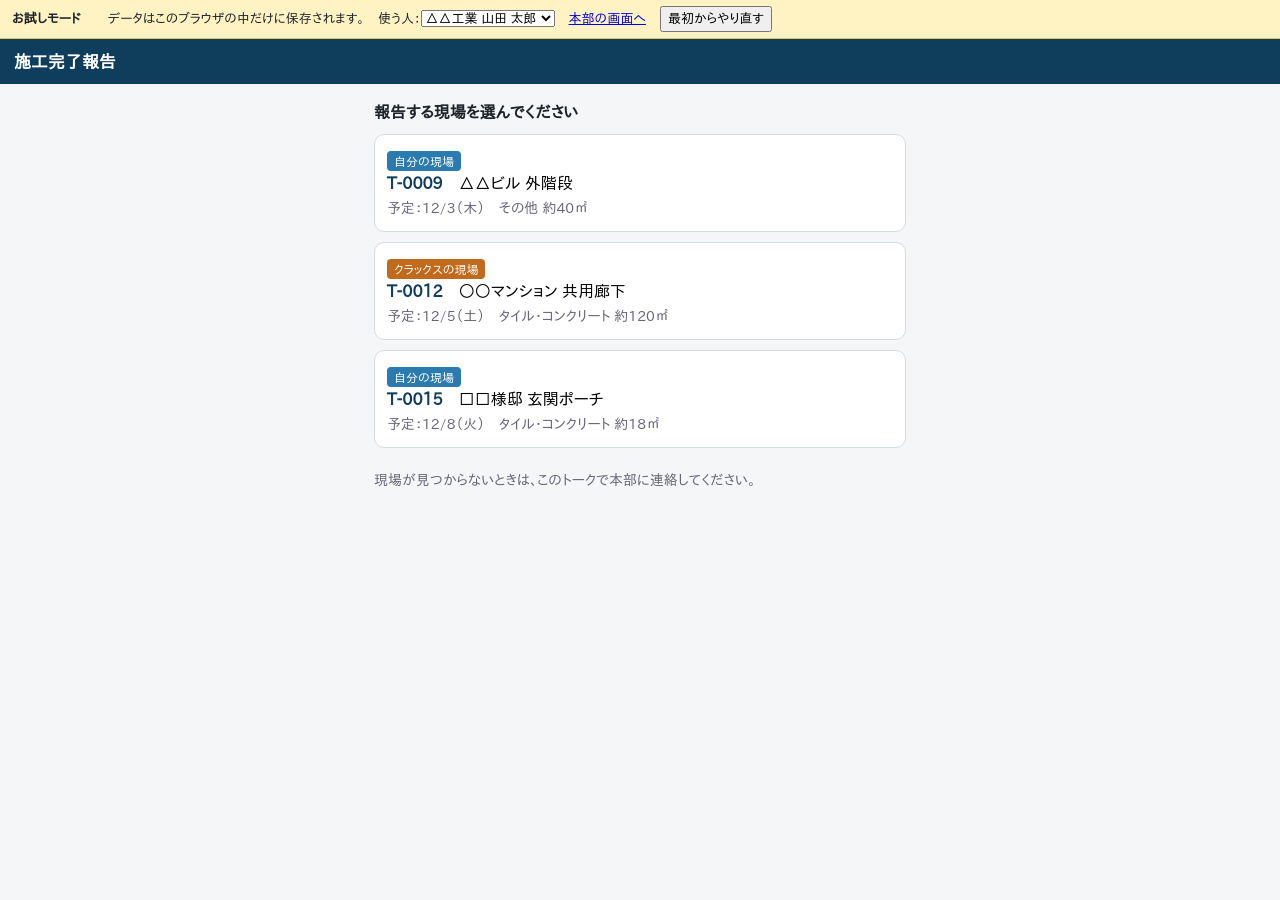
<file: web/index.html>
<!doctype html>
<html lang="ja">
<head>
<meta charset="utf-8">
<meta name="viewport" content="width=device-width, initial-scale=1, viewport-fit=cover">
<title>施工完了報告</title>
<link rel="stylesheet" href="style.css">
</head>
<body>
<header class="top"><button type="button" id="back" hidden>‹ 戻る</button><h1 id="title">施工完了報告</h1></header>
<main class="wrap" id="view"><div class="spinner">読み込んでいます…</div></main>
<div class="bottom-bar" id="bar" hidden><div class="inner" id="bar-inner"></div></div>
<script src="https://static.line-scdn.net/liff/edge/2/sdk.js"></script>
<script src="config.js"></script>
<script src="common.js"></script>
<script src="app.js"></script>
</body>
</html>
</file>
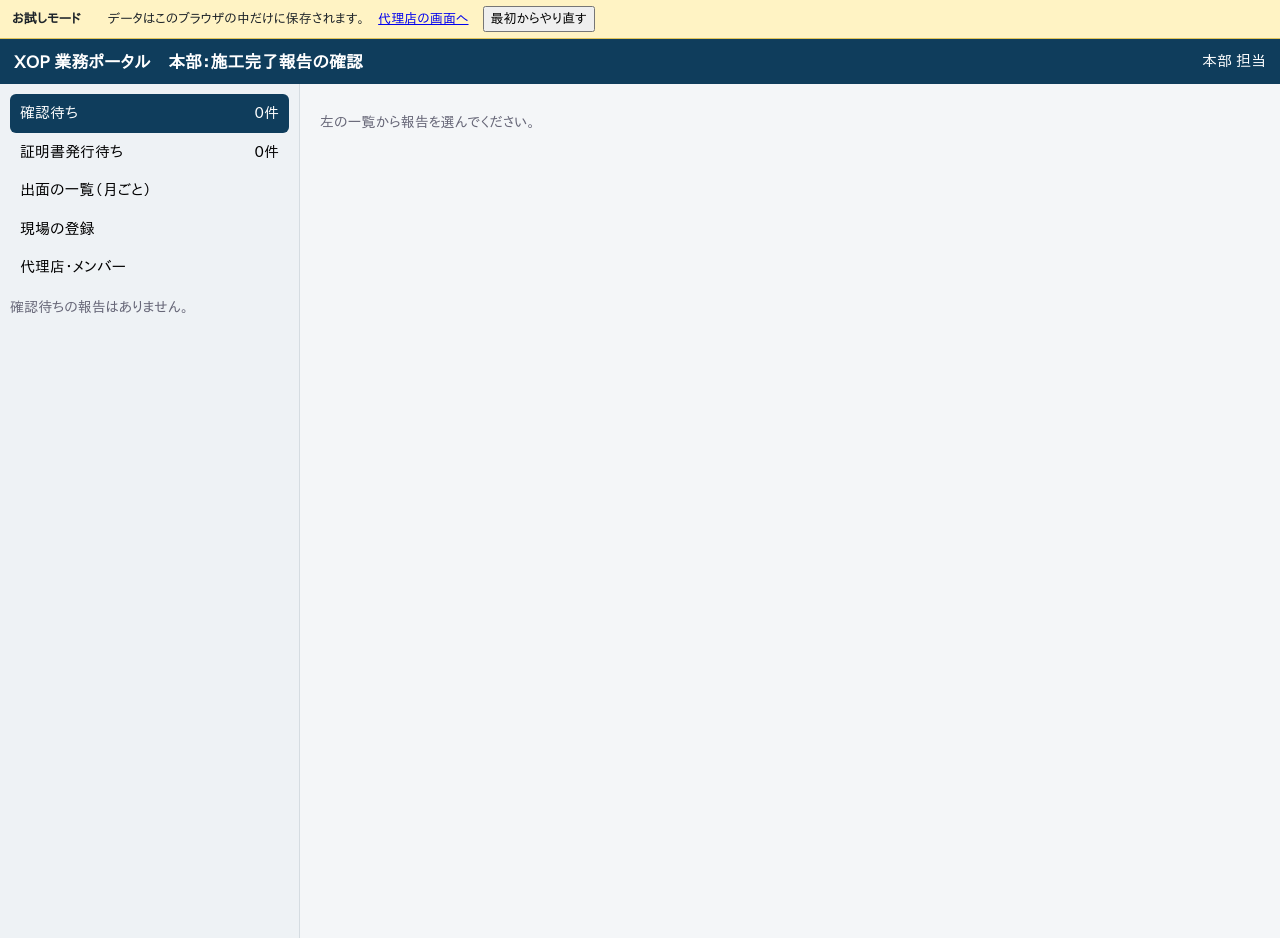
<file: web/hq.html>
<!doctype html>
<html lang="ja">
<head>
<meta charset="utf-8">
<meta name="viewport" content="width=device-width, initial-scale=1">
<title>本部：報告の確認</title>
<link rel="stylesheet" href="style.css">
<style>
  body { font-size: 15px; }
  .hq { display: grid; grid-template-columns: 300px 1fr; min-height: calc(100vh - 46px); }
  .side { background: #eef2f5; border-right: 1px solid var(--line); padding: 10px; }
  .tabs button {
    display: block; width: 100%; text-align: left; border: 0; background: none; padding: 8px 10px;
    border-radius: 6px; cursor: pointer; font-size: 15px;
  }
  .tabs button.on { background: var(--navy); color: #fff; }
  .tabs .count { float: right; }
  .items { margin-top: 10px; }
  .item { display: block; width: 100%; text-align: left; background: #fff; border: 1px solid var(--line); border-radius: 8px; padding: 8px; margin-bottom: 6px; cursor: pointer; font-size: 14px; }
  .item.on { border: 2px solid var(--blue); }
  .main { padding: 14px 20px 40px; max-width: 1100px; }
  .main h2 { margin-top: 0; }
  .facts { display: flex; flex-wrap: wrap; gap: 6px 18px; background: #fff; border: 1px solid var(--line); border-radius: 8px; padding: 10px 12px; margin-bottom: 12px; }
  .facts div span { color: #667; font-size: 13px; margin-right: 4px; }
  .place { background: #fff; border: 1px solid var(--line); border-radius: 8px; padding: 10px; margin-bottom: 12px; }
  .place .lbl { font-weight: bold; color: var(--navy); margin-bottom: 6px; }
  .cols { display: grid; grid-template-columns: 1fr 1fr; gap: 10px; }
  .cols img, .others img { width: 100%; border-radius: 6px; display: block; cursor: zoom-in; }
  .cap { font-size: 13px; color: #445; margin: 2px 0 8px; }
  .cap.unknown { color: var(--red); font-weight: bold; }
  .others { display: grid; grid-template-columns: repeat(4, 1fr); gap: 8px; }
  .actions { display: flex; gap: 10px; margin-top: 12px; }
  .actions .btn { flex: 1; }
  .log { font-size: 13px; color: #556; margin-top: 16px; }
  .form { background: #fff; border: 1px solid var(--line); border-radius: 8px; padding: 14px; max-width: 560px; margin-bottom: 16px; }
  table.grid { border-collapse: collapse; width: 100%; background: #fff; font-size: 14px; }
  table.grid th, table.grid td { border: 1px solid var(--line); padding: 6px 8px; text-align: left; }
  table.grid th { background: #e8f0f6; }
  .zoom { position: fixed; inset: 0; background: rgba(0,0,0,.85); display: flex; align-items: center; justify-content: center; z-index: 40; cursor: zoom-out; }
  .zoom img { max-width: 96vw; max-height: 96vh; }
  @media (max-width: 760px) { .hq { grid-template-columns: 1fr; } .side { border-right: 0; } .others { grid-template-columns: 1fr 1fr; } }
</style>
</head>
<body>
<header class="top"><h1>XOP 業務ポータル　本部：施工完了報告の確認</h1><span id="who"></span></header>
<div class="hq">
  <aside class="side">
    <div class="tabs" id="tabs"></div>
    <div class="items" id="items"></div>
  </aside>
  <section class="main" id="main"><div class="spinner">読み込んでいます…</div></section>
</div>
<script src="https://static.line-scdn.net/liff/edge/2/sdk.js"></script>
<script src="config.js"></script>
<script src="common.js"></script>
<script src="hq.js"></script>
</body>
</html>
</file>
<file: web/style.css>
:root {
  --green: #06c755;
  --navy: #0f3d5c;
  --blue: #2b7bb0;
  --orange: #c26a1b;
  --red: #b23b3b;
  --gray: #7b8790;
  --line: #d5dce1;
  --bg: #f4f6f8;
  --warn-bg: #fff4dc;
  --warn: #c98a1b;
}
* { box-sizing: border-box; }
html { -webkit-text-size-adjust: 100%; }
body {
  margin: 0;
  font-family: "Hiragino Sans", "Noto Sans JP", "IPAPGothic", system-ui, sans-serif;
  font-size: 16px;
  line-height: 1.5;
  color: #1d2329;
  background: var(--bg);
}
button, input, select, textarea { font: inherit; }
.wrap { max-width: 560px; margin: 0 auto; padding: 12px 14px 96px; }
header.top {
  position: sticky; top: 0; z-index: 5;
  background: var(--navy); color: #fff;
  padding: 10px 14px; display: flex; align-items: center; gap: 10px;
}
header.top h1 { font-size: 17px; margin: 0; flex: 1; }
header.top button { background: none; border: 0; color: #fff; font-size: 15px; padding: 4px; }
.steps { display: flex; gap: 4px; margin: 0 0 12px; }
.steps span { flex: 1; height: 5px; border-radius: 3px; background: #cdd5db; }
.steps span.on { background: var(--green); }
.step-title { font-size: 13px; color: #555; margin: -6px 0 10px; }
h2 { font-size: 17px; margin: 18px 0 8px; color: var(--navy); }
.muted { color: #667; font-size: 14px; }
.card {
  background: #fff; border: 1px solid var(--line); border-radius: 10px;
  padding: 12px; margin: 0 0 10px;
}
button.card { width: 100%; text-align: left; cursor: pointer; }
.site-code { font-weight: bold; color: var(--navy); }
.chip {
  display: inline-block; font-size: 12px; padding: 1px 7px; border-radius: 4px;
  color: #fff; background: var(--blue); vertical-align: middle;
}
.chip.crux { background: var(--orange); }
.chip.own { background: var(--blue); }
.chip.gray { background: var(--gray); }
.chip.red { background: var(--red); }
.chip.green { background: #5b8a3c; }
.field { margin: 0 0 14px; }
.field > label, .field > .label { display: block; font-size: 14px; color: #445; margin-bottom: 4px; }
.field input[type=text], .field input[type=number], .field input[type=date], .field select, .field textarea {
  width: 100%; padding: 10px; border: 1px solid #aab4bc; border-radius: 8px; background: #fff; font-size: 16px;
}
.field textarea { min-height: 80px; }
.row { display: flex; gap: 8px; align-items: center; }
.row > * { flex: 1; }
.unit { flex: none; color: #555; }
.radios { display: flex; gap: 8px; flex-wrap: wrap; }
.radios label {
  flex: 1; min-width: 40%; border: 1px solid #aab4bc; border-radius: 8px; padding: 10px; background: #fff;
  display: flex; gap: 6px; align-items: center;
}
.radios input:checked + span { font-weight: bold; color: var(--navy); }
.btn {
  display: block; width: 100%; padding: 13px; border-radius: 10px; border: 0;
  font-weight: bold; font-size: 16px; text-align: center; cursor: pointer; text-decoration: none;
}
.btn.primary { background: var(--green); color: #fff; }
.btn.primary:disabled { background: #9fdcb7; }
.btn.sub { background: #eef3f7; color: var(--navy); border: 1px solid #b9c4cc; }
.btn.danger { background: #fff; color: var(--red); border: 1.5px solid var(--red); }
.btn.small { display: inline-block; width: auto; padding: 7px 12px; font-size: 14px; }
.bottom-bar {
  position: fixed; left: 0; right: 0; bottom: 0; background: #fff; border-top: 1px solid var(--line);
  padding: 10px 14px calc(10px + env(safe-area-inset-bottom));
}
.bottom-bar .inner { max-width: 560px; margin: 0 auto; display: flex; gap: 8px; }
.bottom-bar .btn.sub { flex: 0 0 34%; }
.note { border-radius: 8px; padding: 9px 11px; font-size: 14px; margin: 8px 0; }
.note.warn { background: var(--warn-bg); border: 1px solid #e0a63a; }
.note.ok { background: #eef8f0; border: 1px solid #9cd3a9; }
.note.info { background: #eef5fb; border: 1px solid #b6d2e8; }
.note.error { background: #fdecec; border: 1px solid #e5a3a3; }
.sec-head {
  color: #fff; font-weight: bold; padding: 6px 10px; border-radius: 8px 8px 0 0; font-size: 15px;
  display: flex; justify-content: space-between; align-items: center;
}
.sec-head.before { background: var(--blue); }
.sec-head.after { background: var(--orange); }
.sec-head.boundary { background: var(--gray); }
.sec-head.can_label { background: var(--gray); }
.sec-body { background: #fff; border: 1px solid var(--line); border-top: 0; border-radius: 0 0 8px 8px; padding: 8px; margin-bottom: 14px; }
.photos { display: grid; grid-template-columns: 1fr 1fr; gap: 8px; }
.photo { position: relative; border-radius: 6px; overflow: hidden; background: #ccd; aspect-ratio: 4 / 3; }
.photo img { width: 100%; height: 100%; object-fit: cover; display: block; }
.photo .band {
  position: absolute; left: 0; right: 0; bottom: 0; background: rgba(0, 0, 0, .68); color: #fff;
  font-size: 11px; padding: 2px 5px; line-height: 1.35;
}
.photo .band b.before { color: #7cc4ff; }
.photo .band b.after { color: #ffb35c; }
.photo .band b.boundary, .photo .band b.can_label { color: #ffd34d; }
.photo .del {
  position: absolute; top: 4px; right: 4px; width: 28px; height: 28px; border-radius: 50%;
  border: 0; background: rgba(0, 0, 0, .6); color: #fff; font-size: 16px; line-height: 28px; padding: 0;
}
.photo select { position: absolute; top: 4px; left: 4px; font-size: 12px; padding: 2px; border-radius: 4px; }
.adds { display: grid; grid-template-columns: 1fr 1fr; gap: 8px; margin-top: 8px; }
.add {
  border: 1.5px dashed #9aa6ae; border-radius: 8px; padding: 12px 4px; text-align: center; color: #456;
  background: #fafcfd; cursor: pointer; font-size: 14px;
}
.add input { display: none; }
.pair-place { margin: 0 0 14px; }
.pair-place .head { display: flex; gap: 8px; align-items: center; margin-bottom: 6px; }
.pair-place .head b { white-space: nowrap; }
.pair-place .head input { flex: 1; padding: 7px; border: 1px solid #aab4bc; border-radius: 6px; font-size: 15px; }
.pair { display: grid; grid-template-columns: 1fr 1fr; gap: 6px; }
.pair .empty {
  border: 1.5px dashed #c9a; border-radius: 6px; aspect-ratio: 4 / 3; display: flex;
  align-items: center; justify-content: center; color: #a55; font-size: 13px; text-align: center; padding: 4px;
}
table.list { width: 100%; border-collapse: collapse; font-size: 15px; background: #fff; }
table.list td, table.list th { border-bottom: 1px solid #e3e6e8; padding: 8px 6px; text-align: left; vertical-align: middle; }
table.list th { color: #556; font-weight: normal; width: 34%; }
.att-row { display: grid; grid-template-columns: 1fr auto; gap: 6px; background: #fff; border: 1px solid var(--line); border-radius: 8px; padding: 8px; margin-bottom: 8px; }
.att-row .who { font-weight: bold; }
.att-row .ctl { display: flex; gap: 6px; flex-wrap: wrap; align-items: center; }
.att-row select, .att-row input { padding: 6px; border: 1px solid #aab4bc; border-radius: 6px; }
.total { background: #eef5fb; border-radius: 8px; padding: 9px 11px; font-weight: bold; }
.done { text-align: center; padding: 30px 10px; }
.done .big { font-size: 46px; }
.chat { background: #8cabd9; border-radius: 10px; padding: 12px; margin: 16px 0; text-align: left; }
.bubble { background: #fff; border-radius: 12px; padding: 9px 11px; font-size: 14px; white-space: pre-wrap; }
.spinner { text-align: center; padding: 40px; color: #667; }
.demo-bar {
  background: #fff3c4; border-bottom: 1px solid #e0c35a; font-size: 13px; padding: 6px 12px;
  display: flex; flex-wrap: wrap; gap: 6px 14px; align-items: center;
}
.demo-bar select, .demo-bar button { font-size: 13px; }
#toast { position: fixed; left: 10px; right: 10px; top: 10px; z-index: 50; display: flex; flex-direction: column; gap: 6px; align-items: center; pointer-events: none; }
.toast-item {
  max-width: 520px; background: rgba(20, 30, 40, .92); color: #fff; padding: 10px 14px; border-radius: 10px;
  white-space: pre-wrap; font-size: 14px; box-shadow: 0 4px 14px rgba(0, 0, 0, .2);
}
.progress { margin: 10px 0; font-size: 14px; color: #445; }
</file>
